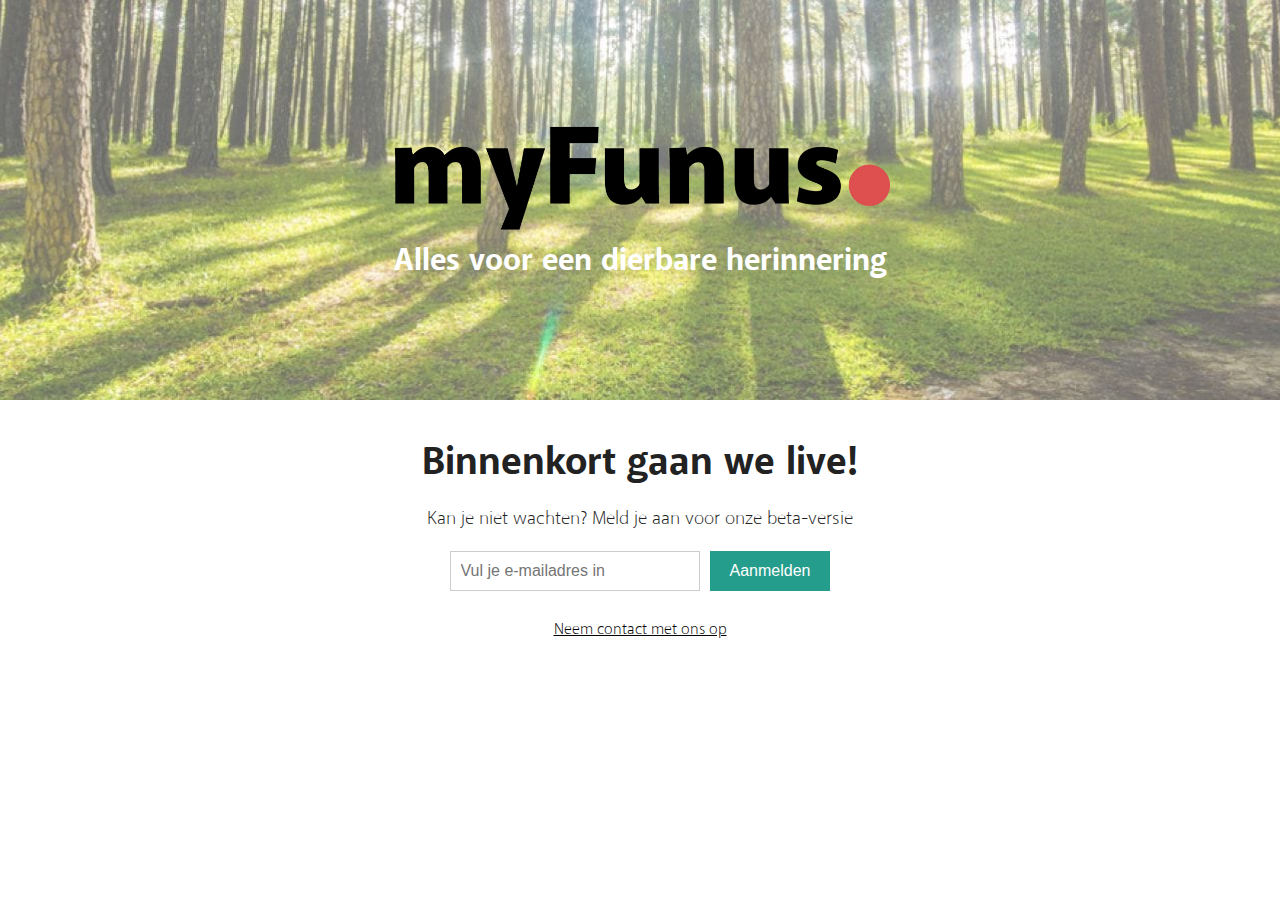
<file: index.html>
<!DOCTYPE html>
<html lang="nl">
<head>
  <meta charset="UTF-8">
  <meta name="viewport" content="width=device-width, initial-scale=1">
  <title>myFunus | Binnenkort live</title>
  <link rel="stylesheet" href="styles.css">
</head>
<body>
  <div class="hero">
    <div class="logo">
      <img src="myfunus-logo.png" alt="myFunus Logo" class="logo-image">
      <h2>Alles voor een dierbare herinnering</h2>
    </div>
  </div>

  <div class="content">
    <h1>Binnenkort gaan we live!</h1>
    <p>Kan je niet wachten? Meld je aan voor onze beta-versie</p>

    <!-- Updated Form with Netlify success URL -->
    <form class="signup-form" name="beta-signup" method="POST" action="/success" netlify>
      <input type="hidden" name="form-name" value="beta-signup">
      <input type="email" name="email" placeholder="Vul je e-mailadres in" required>
      <button type="submit">Aanmelden</button>
    </form>

    <div class="contact">
      <a href="mailto:marcel@myfunus.com" class="contact-link">Neem contact met ons op</a>
    </div>
  </div>
</body>
</html>
</file>
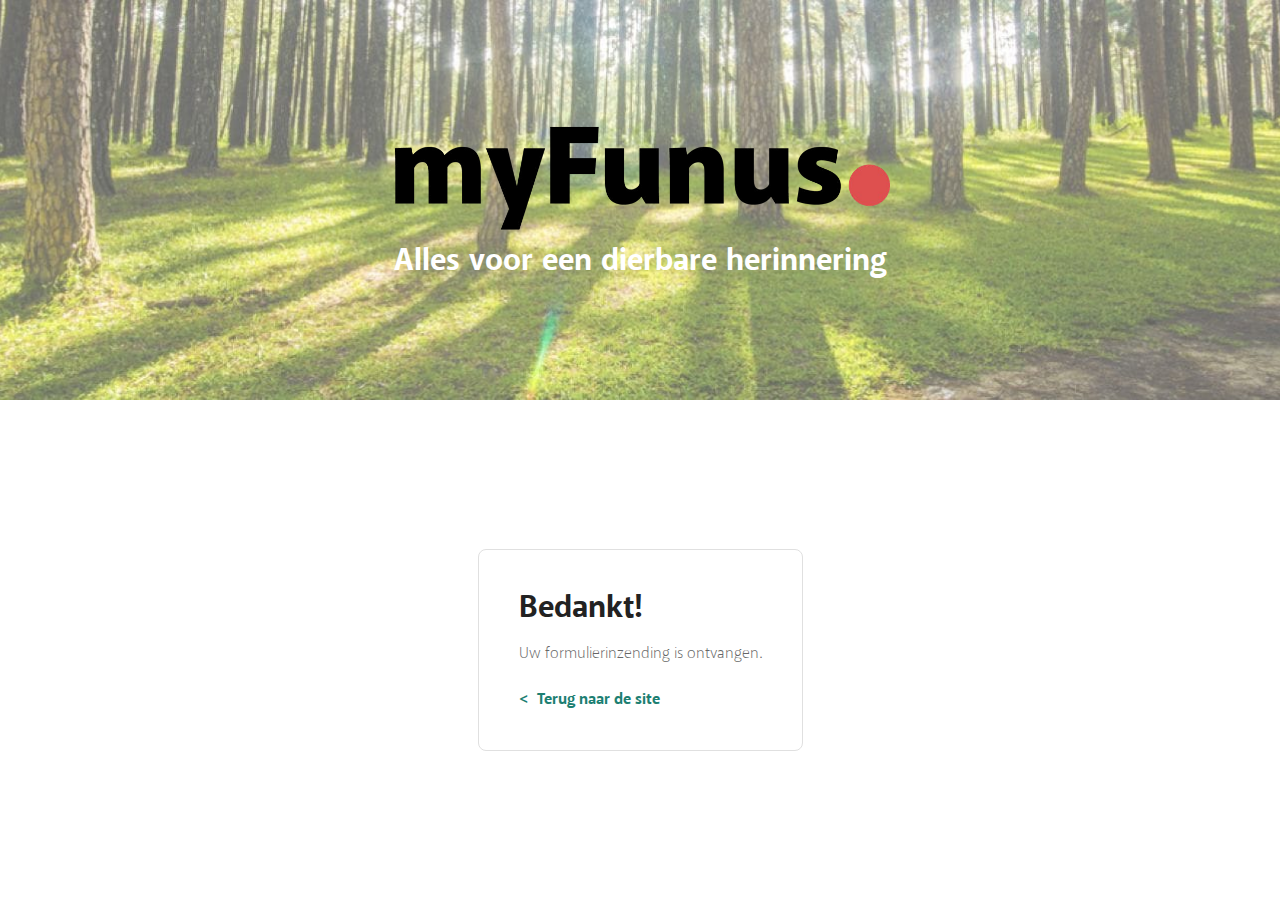
<file: success/index.html>
<!DOCTYPE html>
<html lang="en">
<head>
    <meta charset="UTF-8">
    <meta name="viewport" content="width=device-width, initial-scale=1.0">
    <title>Bedankt - Formulier ingediend</title>
    <link rel="stylesheet" href="../styles.css">
    <style>
        .success-container {
            min-height: calc(100vh - 400px); 
            display: flex;
            flex-direction: column;
            justify-content: center;
            align-items: center;
            padding: 40px 20px;
            background-color: #fff;
        }
        
        .success-content {
            text-align: left;
            max-width: 500px;
            padding: 40px;
            border: 1px solid #e0e0e0;
            border-radius: 8px;
            background-color: #fff;
            font-family: 'Akagi Pro', sans-serif;
        }
        
        .success-title {
            font-family: 'Akagi Pro', sans-serif;
            font-size: 2rem;
            font-weight: 700;
            color: #222;
            margin-bottom: 15px;
        }
        
        .success-message {
            font-family: 'Akagi Pro', sans-serif;
            font-size: 1rem;
            color: #666;
            margin-bottom: 25px;
            line-height: 1.4;
        }
        
        .back-link {
            font-family: 'Akagi Pro', sans-serif;
            color: #1d7f72;
            text-decoration: none;
            font-size: 1rem;
            font-weight: 700; 
        }
        
        .back-link:hover {
            color: #259d8c;
            text-decoration: underline;
        }
        
        .back-link::before {
            content: "< ";
            margin-right: 5px;
        }
    </style>
</head>
<body>
    <div class="hero">
        <div class="logo">
            <img src="/myfunus-logo.png" alt="myFunus Logo" class="logo-image">
            <h2>Alles voor een dierbare herinnering</h2>
        </div>
    </div>

    <div class="success-container">
        <div class="success-content">
            <h1 class="success-title">Bedankt!</h1>
            <p class="success-message">Uw formulierinzending is ontvangen.</p>
            <a href="/" class="back-link">Terug naar de site</a>
        </div>
    </div>
</body>
</html>
</file>
<file: styles.css>
@font-face {
  font-family: 'Akagi Pro';
  src: url('fonts/akagipro-black.woff') format('woff');
  font-weight: 900;
  font-style: normal;
}

@font-face {
  font-family: 'Akagi Pro';
  src: url('fonts/AkagiPro-Bold.woff') format('woff');
  font-weight: 700;
  font-style: normal;
}

@font-face {
  font-family: 'Akagi Pro';
  src: url('fonts/AkagiPro-BoldItalic.woff') format('woff');
  font-weight: 700;
  font-style: italic;
}

@font-face {
  font-family: 'Akagi Pro';
  src: url('fonts/AkagiPro-Light.woff') format('woff');
  font-weight: 300;
  font-style: normal;
}

@font-face {
  font-family: 'Akagi Pro';
  src: url('fonts/AkagiPro-LightItalic.woff') format('woff');
  font-weight: 300;
  font-style: italic;
}

* {
  margin: 0;
  padding: 0;
  box-sizing: border-box;
}

body {
  font-family: 'Akagi Pro', sans-serif;
  color: #222;
  background-color: #fff;
  text-align: center;
}

.hero {
  background-image: url('hero-bg.jpg'); 
  background-size: cover;
  background-position: top center;
  height: 400px;
  display: flex;
  justify-content: center;
  align-items: center;
}

.logo {
  width: 100%;
  max-width: 500px; 
}

.logo img {
  width: 100%;
  height: auto;
  display: block;
}

.content {
  padding: 40px 20px;
}

h1 {
  font-size: 2.5rem;
  margin-bottom: 20px;
}

h2 {
  font-size: 2.0rem;
  margin-bottom: 10px;
  color: white;
}
p {
  font-size: 1.2rem;
  margin-bottom: 20px;
}

.signup-form {
  display: flex;
  justify-content: center;
  flex-wrap: wrap;
  gap: 10px;
}

.signup-form input {
  padding: 10px;
  font-size: 1rem;
  width: 250px;
  max-width: 80%;
  border: 1px solid #ccc;
}

.signup-form button {
  padding: 10px 20px;
  font-size: 1rem;
  background-color: #259d8c;
  color: white;
  border: none;
  cursor: pointer;
}

.signup-form button:hover {
  background-color: #1d7f72;
}

.contact {
  margin-top: 30px;
}

.contact a {
  color: #000;
  text-decoration: underline;
  font-size: 1rem;
}

.button-link {
  display: inline-block;
  padding: 10px 20px;
  background-color: #1d7f72; 
  color: white;
  text-decoration: none;
  border: none;
  border-radius: 5px;
  cursor: pointer;
  font-size: 16px;
}

.button-link:hover {
  background-color: #de504f;
}

.centered-content {
  min-height: 100vh;
  display: flex;
  flex-direction: column;
  justify-content: center;
  align-items: center;
  padding: 10px;
  text-align: center;
  background-color: #fff;
}
</file>
